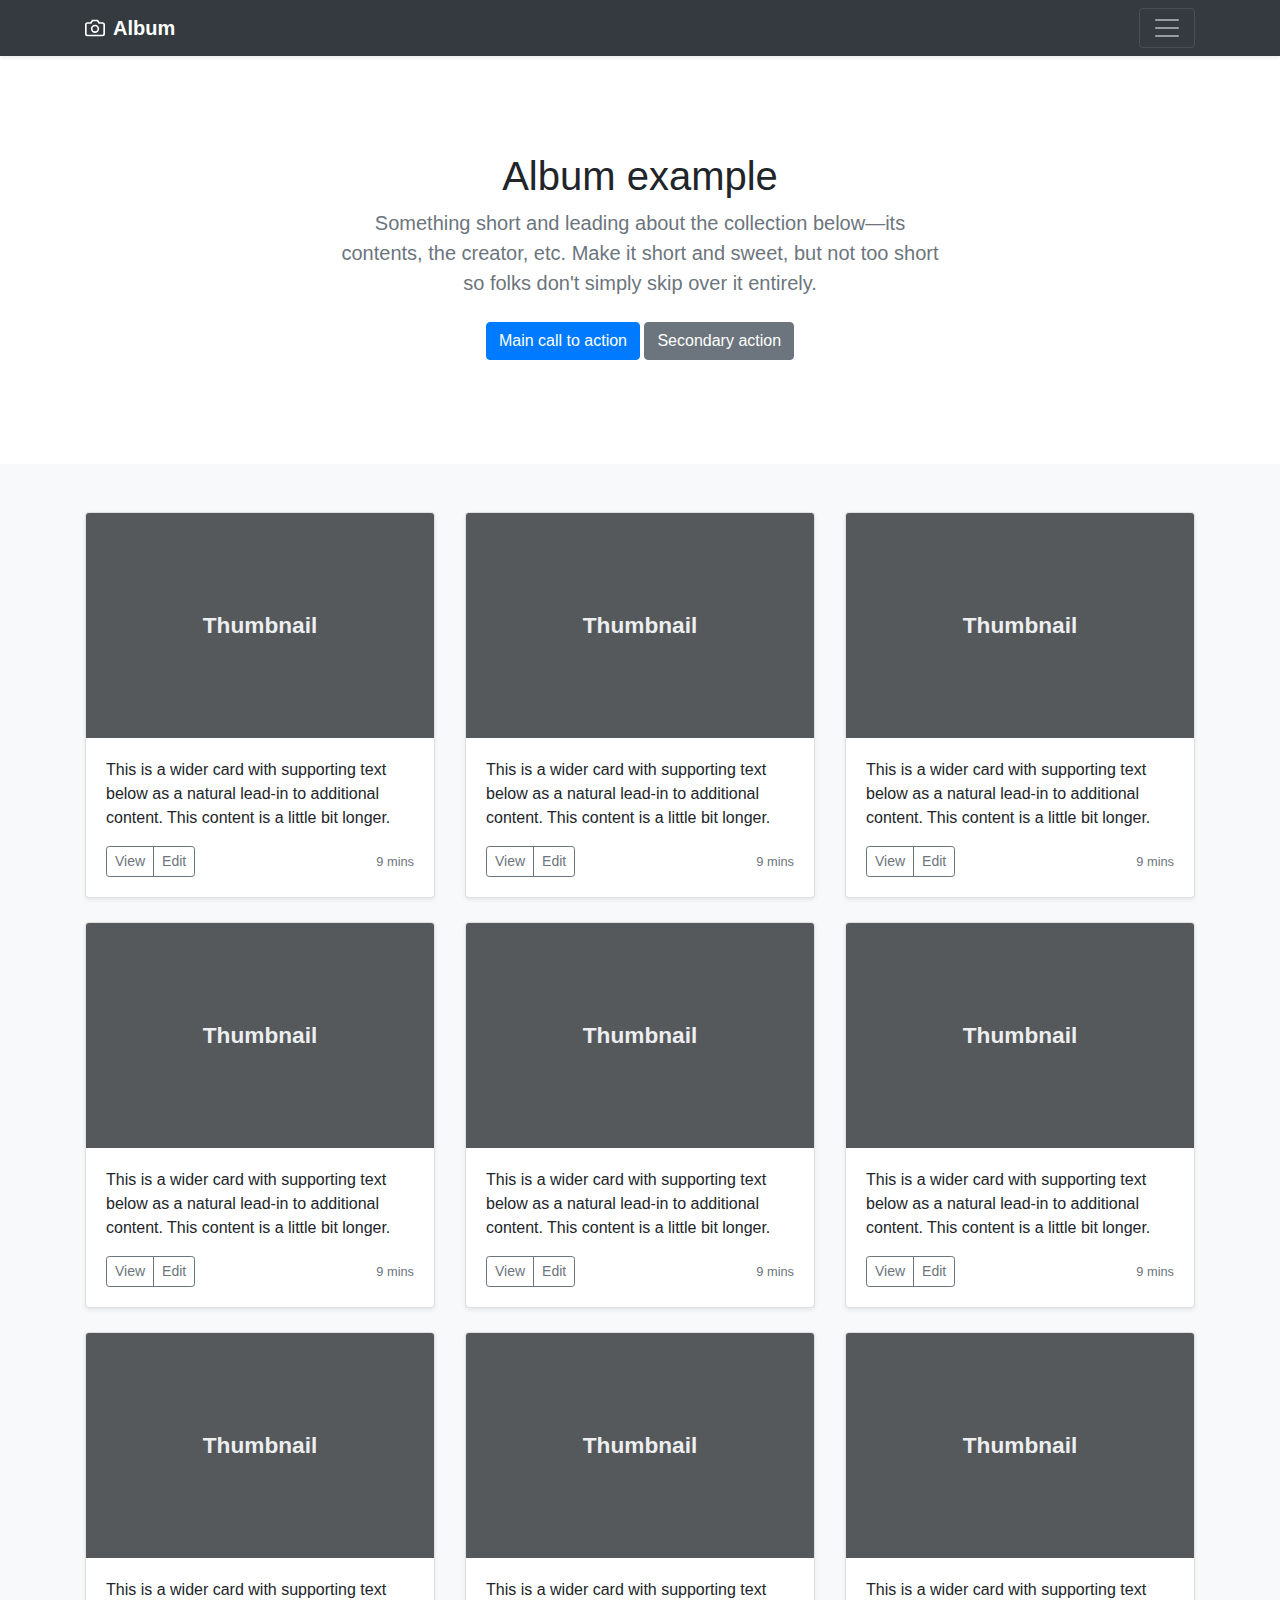
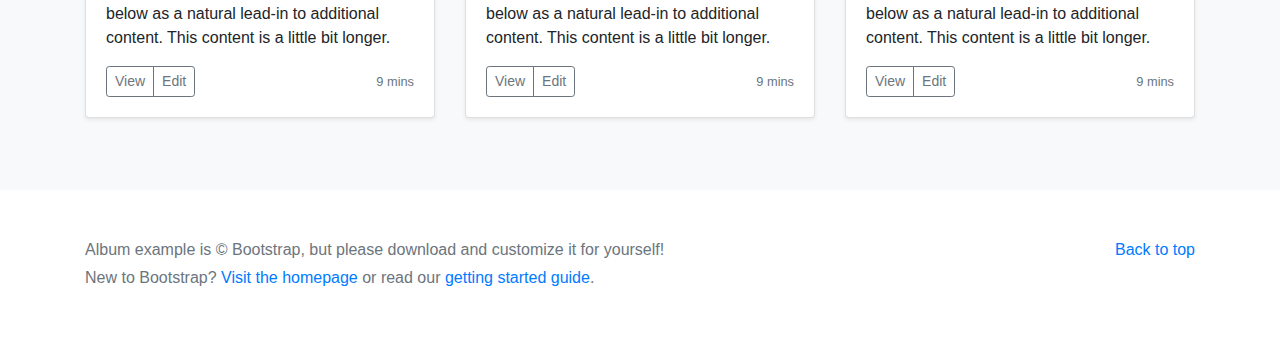
<file: Example/Album example for Bootstrap.htm>
<!DOCTYPE html>
<!-- saved from url=(0049)https://getbootstrap.com/docs/4.1/examples/album/ -->
<html lang="en"><head><meta http-equiv="Content-Type" content="text/html; charset=UTF-8">
    
    <meta name="viewport" content="width=device-width, initial-scale=1, shrink-to-fit=no">
    <meta name="description" content="">
    <meta name="author" content="">
    <link rel="icon" href="https://getbootstrap.com/favicon.ico">

    <title>Album example for Bootstrap</title>

    <!-- Bootstrap core CSS -->
    <link href="./Album example for Bootstrap_files/bootstrap.min.css" rel="stylesheet">

    <!-- Custom styles for this template -->
    <link href="./Album example for Bootstrap_files/album.css" rel="stylesheet">
  </head>

  <body>

    <header>
      <div class="collapse bg-dark" id="navbarHeader">
        <div class="container">
          <div class="row">
            <div class="col-sm-8 col-md-7 py-4">
              <h4 class="text-white">About</h4>
              <p class="text-muted">Add some information about the album below, the author, or any other background context. Make it a few sentences long so folks can pick up some informative tidbits. Then, link them off to some social networking sites or contact information.</p>
            </div>
            <div class="col-sm-4 offset-md-1 py-4">
              <h4 class="text-white">Contact</h4>
              <ul class="list-unstyled">
                <li><a href="https://getbootstrap.com/docs/4.1/examples/album/#" class="text-white">Follow on Twitter</a></li>
                <li><a href="https://getbootstrap.com/docs/4.1/examples/album/#" class="text-white">Like on Facebook</a></li>
                <li><a href="https://getbootstrap.com/docs/4.1/examples/album/#" class="text-white">Email me</a></li>
              </ul>
            </div>
          </div>
        </div>
      </div>
      <div class="navbar navbar-dark bg-dark shadow-sm">
        <div class="container d-flex justify-content-between">
          <a href="https://getbootstrap.com/docs/4.1/examples/album/#" class="navbar-brand d-flex align-items-center">
            <svg xmlns="http://www.w3.org/2000/svg" width="20" height="20" viewBox="0 0 24 24" fill="none" stroke="currentColor" stroke-width="2" stroke-linecap="round" stroke-linejoin="round" class="mr-2"><path d="M23 19a2 2 0 0 1-2 2H3a2 2 0 0 1-2-2V8a2 2 0 0 1 2-2h4l2-3h6l2 3h4a2 2 0 0 1 2 2z"></path><circle cx="12" cy="13" r="4"></circle></svg>
            <strong>Album</strong>
          </a>
          <button class="navbar-toggler" type="button" data-toggle="collapse" data-target="#navbarHeader" aria-controls="navbarHeader" aria-expanded="false" aria-label="Toggle navigation">
            <span class="navbar-toggler-icon"></span>
          </button>
        </div>
      </div>
    </header>

    <main role="main">

      <section class="jumbotron text-center">
        <div class="container">
          <h1 class="jumbotron-heading">Album example</h1>
          <p class="lead text-muted">Something short and leading about the collection below—its contents, the creator, etc. Make it short and sweet, but not too short so folks don't simply skip over it entirely.</p>
          <p>
            <a href="https://getbootstrap.com/docs/4.1/examples/album/#" class="btn btn-primary my-2">Main call to action</a>
            <a href="https://getbootstrap.com/docs/4.1/examples/album/#" class="btn btn-secondary my-2">Secondary action</a>
          </p>
        </div>
      </section>

      <div class="album py-5 bg-light">
        <div class="container">

          <div class="row">
            <div class="col-md-4">
              <div class="card mb-4 shadow-sm">
                <img class="card-img-top" data-src="../artwork/Emergency_Exit_CrashReports_(Final).jpg" alt="Thumbnail [100%x225]" style="height: 225px; width: 100%; display: block;" src="data:image/svg+xml;charset=UTF-8,%3Csvg%20width%3D%22348%22%20height%3D%22225%22%20xmlns%3D%22http%3A%2F%2Fwww.w3.org%2F2000%2Fsvg%22%20viewBox%3D%220%200%20348%20225%22%20preserveAspectRatio%3D%22none%22%3E%3Cdefs%3E%3Cstyle%20type%3D%22text%2Fcss%22%3E%23holder_165ac34d88a%20text%20%7B%20fill%3A%23eceeef%3Bfont-weight%3Abold%3Bfont-family%3AArial%2C%20Helvetica%2C%20Open%20Sans%2C%20sans-serif%2C%20monospace%3Bfont-size%3A17pt%20%7D%20%3C%2Fstyle%3E%3C%2Fdefs%3E%3Cg%20id%3D%22holder_165ac34d88a%22%3E%3Crect%20width%3D%22348%22%20height%3D%22225%22%20fill%3D%22%2355595c%22%3E%3C%2Frect%3E%3Cg%3E%3Ctext%20x%3D%22116.7265625%22%20y%3D%22120.3%22%3EThumbnail%3C%2Ftext%3E%3C%2Fg%3E%3C%2Fg%3E%3C%2Fsvg%3E" data-holder-rendered="true">
                <div class="card-body">
                  <p class="card-text">This is a wider card with supporting text below as a natural lead-in to additional content. This content is a little bit longer.</p>
                  <div class="d-flex justify-content-between align-items-center">
                    <div class="btn-group">
                      <button type="button" class="btn btn-sm btn-outline-secondary">View</button>
                      <button type="button" class="btn btn-sm btn-outline-secondary">Edit</button>
                    </div>
                    <small class="text-muted">9 mins</small>
                  </div>
                </div>
              </div>
            </div>
            <div class="col-md-4">
              <div class="card mb-4 shadow-sm">
                <img class="card-img-top" data-src="holder.js/100px225?theme=thumb&amp;bg=55595c&amp;fg=eceeef&amp;text=Thumbnail" alt="Thumbnail [100%x225]" src="data:image/svg+xml;charset=UTF-8,%3Csvg%20width%3D%22348%22%20height%3D%22225%22%20xmlns%3D%22http%3A%2F%2Fwww.w3.org%2F2000%2Fsvg%22%20viewBox%3D%220%200%20348%20225%22%20preserveAspectRatio%3D%22none%22%3E%3Cdefs%3E%3Cstyle%20type%3D%22text%2Fcss%22%3E%23holder_165ac34d88c%20text%20%7B%20fill%3A%23eceeef%3Bfont-weight%3Abold%3Bfont-family%3AArial%2C%20Helvetica%2C%20Open%20Sans%2C%20sans-serif%2C%20monospace%3Bfont-size%3A17pt%20%7D%20%3C%2Fstyle%3E%3C%2Fdefs%3E%3Cg%20id%3D%22holder_165ac34d88c%22%3E%3Crect%20width%3D%22348%22%20height%3D%22225%22%20fill%3D%22%2355595c%22%3E%3C%2Frect%3E%3Cg%3E%3Ctext%20x%3D%22116.7265625%22%20y%3D%22120.3%22%3EThumbnail%3C%2Ftext%3E%3C%2Fg%3E%3C%2Fg%3E%3C%2Fsvg%3E" data-holder-rendered="true" style="height: 225px; width: 100%; display: block;">
                <div class="card-body">
                  <p class="card-text">This is a wider card with supporting text below as a natural lead-in to additional content. This content is a little bit longer.</p>
                  <div class="d-flex justify-content-between align-items-center">
                    <div class="btn-group">
                      <button type="button" class="btn btn-sm btn-outline-secondary">View</button>
                      <button type="button" class="btn btn-sm btn-outline-secondary">Edit</button>
                    </div>
                    <small class="text-muted">9 mins</small>
                  </div>
                </div>
              </div>
            </div>
            <div class="col-md-4">
              <div class="card mb-4 shadow-sm">
                <img class="card-img-top" data-src="holder.js/100px225?theme=thumb&amp;bg=55595c&amp;fg=eceeef&amp;text=Thumbnail" alt="Thumbnail [100%x225]" src="data:image/svg+xml;charset=UTF-8,%3Csvg%20width%3D%22348%22%20height%3D%22225%22%20xmlns%3D%22http%3A%2F%2Fwww.w3.org%2F2000%2Fsvg%22%20viewBox%3D%220%200%20348%20225%22%20preserveAspectRatio%3D%22none%22%3E%3Cdefs%3E%3Cstyle%20type%3D%22text%2Fcss%22%3E%23holder_165ac34d88c%20text%20%7B%20fill%3A%23eceeef%3Bfont-weight%3Abold%3Bfont-family%3AArial%2C%20Helvetica%2C%20Open%20Sans%2C%20sans-serif%2C%20monospace%3Bfont-size%3A17pt%20%7D%20%3C%2Fstyle%3E%3C%2Fdefs%3E%3Cg%20id%3D%22holder_165ac34d88c%22%3E%3Crect%20width%3D%22348%22%20height%3D%22225%22%20fill%3D%22%2355595c%22%3E%3C%2Frect%3E%3Cg%3E%3Ctext%20x%3D%22116.7265625%22%20y%3D%22120.3%22%3EThumbnail%3C%2Ftext%3E%3C%2Fg%3E%3C%2Fg%3E%3C%2Fsvg%3E" data-holder-rendered="true" style="height: 225px; width: 100%; display: block;">
                <div class="card-body">
                  <p class="card-text">This is a wider card with supporting text below as a natural lead-in to additional content. This content is a little bit longer.</p>
                  <div class="d-flex justify-content-between align-items-center">
                    <div class="btn-group">
                      <button type="button" class="btn btn-sm btn-outline-secondary">View</button>
                      <button type="button" class="btn btn-sm btn-outline-secondary">Edit</button>
                    </div>
                    <small class="text-muted">9 mins</small>
                  </div>
                </div>
              </div>
            </div>

            <div class="col-md-4">
              <div class="card mb-4 shadow-sm">
                <img class="card-img-top" data-src="holder.js/100px225?theme=thumb&amp;bg=55595c&amp;fg=eceeef&amp;text=Thumbnail" alt="Thumbnail [100%x225]" src="data:image/svg+xml;charset=UTF-8,%3Csvg%20width%3D%22348%22%20height%3D%22225%22%20xmlns%3D%22http%3A%2F%2Fwww.w3.org%2F2000%2Fsvg%22%20viewBox%3D%220%200%20348%20225%22%20preserveAspectRatio%3D%22none%22%3E%3Cdefs%3E%3Cstyle%20type%3D%22text%2Fcss%22%3E%23holder_165ac34d88d%20text%20%7B%20fill%3A%23eceeef%3Bfont-weight%3Abold%3Bfont-family%3AArial%2C%20Helvetica%2C%20Open%20Sans%2C%20sans-serif%2C%20monospace%3Bfont-size%3A17pt%20%7D%20%3C%2Fstyle%3E%3C%2Fdefs%3E%3Cg%20id%3D%22holder_165ac34d88d%22%3E%3Crect%20width%3D%22348%22%20height%3D%22225%22%20fill%3D%22%2355595c%22%3E%3C%2Frect%3E%3Cg%3E%3Ctext%20x%3D%22116.7265625%22%20y%3D%22120.3%22%3EThumbnail%3C%2Ftext%3E%3C%2Fg%3E%3C%2Fg%3E%3C%2Fsvg%3E" data-holder-rendered="true" style="height: 225px; width: 100%; display: block;">
                <div class="card-body">
                  <p class="card-text">This is a wider card with supporting text below as a natural lead-in to additional content. This content is a little bit longer.</p>
                  <div class="d-flex justify-content-between align-items-center">
                    <div class="btn-group">
                      <button type="button" class="btn btn-sm btn-outline-secondary">View</button>
                      <button type="button" class="btn btn-sm btn-outline-secondary">Edit</button>
                    </div>
                    <small class="text-muted">9 mins</small>
                  </div>
                </div>
              </div>
            </div>
            <div class="col-md-4">
              <div class="card mb-4 shadow-sm">
                <img class="card-img-top" data-src="holder.js/100px225?theme=thumb&amp;bg=55595c&amp;fg=eceeef&amp;text=Thumbnail" alt="Thumbnail [100%x225]" src="data:image/svg+xml;charset=UTF-8,%3Csvg%20width%3D%22348%22%20height%3D%22225%22%20xmlns%3D%22http%3A%2F%2Fwww.w3.org%2F2000%2Fsvg%22%20viewBox%3D%220%200%20348%20225%22%20preserveAspectRatio%3D%22none%22%3E%3Cdefs%3E%3Cstyle%20type%3D%22text%2Fcss%22%3E%23holder_165ac34d88e%20text%20%7B%20fill%3A%23eceeef%3Bfont-weight%3Abold%3Bfont-family%3AArial%2C%20Helvetica%2C%20Open%20Sans%2C%20sans-serif%2C%20monospace%3Bfont-size%3A17pt%20%7D%20%3C%2Fstyle%3E%3C%2Fdefs%3E%3Cg%20id%3D%22holder_165ac34d88e%22%3E%3Crect%20width%3D%22348%22%20height%3D%22225%22%20fill%3D%22%2355595c%22%3E%3C%2Frect%3E%3Cg%3E%3Ctext%20x%3D%22116.7265625%22%20y%3D%22120.3%22%3EThumbnail%3C%2Ftext%3E%3C%2Fg%3E%3C%2Fg%3E%3C%2Fsvg%3E" data-holder-rendered="true" style="height: 225px; width: 100%; display: block;">
                <div class="card-body">
                  <p class="card-text">This is a wider card with supporting text below as a natural lead-in to additional content. This content is a little bit longer.</p>
                  <div class="d-flex justify-content-between align-items-center">
                    <div class="btn-group">
                      <button type="button" class="btn btn-sm btn-outline-secondary">View</button>
                      <button type="button" class="btn btn-sm btn-outline-secondary">Edit</button>
                    </div>
                    <small class="text-muted">9 mins</small>
                  </div>
                </div>
              </div>
            </div>
            <div class="col-md-4">
              <div class="card mb-4 shadow-sm">
                <img class="card-img-top" data-src="holder.js/100px225?theme=thumb&amp;bg=55595c&amp;fg=eceeef&amp;text=Thumbnail" alt="Thumbnail [100%x225]" src="data:image/svg+xml;charset=UTF-8,%3Csvg%20width%3D%22348%22%20height%3D%22225%22%20xmlns%3D%22http%3A%2F%2Fwww.w3.org%2F2000%2Fsvg%22%20viewBox%3D%220%200%20348%20225%22%20preserveAspectRatio%3D%22none%22%3E%3Cdefs%3E%3Cstyle%20type%3D%22text%2Fcss%22%3E%23holder_165ac34d88f%20text%20%7B%20fill%3A%23eceeef%3Bfont-weight%3Abold%3Bfont-family%3AArial%2C%20Helvetica%2C%20Open%20Sans%2C%20sans-serif%2C%20monospace%3Bfont-size%3A17pt%20%7D%20%3C%2Fstyle%3E%3C%2Fdefs%3E%3Cg%20id%3D%22holder_165ac34d88f%22%3E%3Crect%20width%3D%22348%22%20height%3D%22225%22%20fill%3D%22%2355595c%22%3E%3C%2Frect%3E%3Cg%3E%3Ctext%20x%3D%22116.7265625%22%20y%3D%22120.3%22%3EThumbnail%3C%2Ftext%3E%3C%2Fg%3E%3C%2Fg%3E%3C%2Fsvg%3E" data-holder-rendered="true" style="height: 225px; width: 100%; display: block;">
                <div class="card-body">
                  <p class="card-text">This is a wider card with supporting text below as a natural lead-in to additional content. This content is a little bit longer.</p>
                  <div class="d-flex justify-content-between align-items-center">
                    <div class="btn-group">
                      <button type="button" class="btn btn-sm btn-outline-secondary">View</button>
                      <button type="button" class="btn btn-sm btn-outline-secondary">Edit</button>
                    </div>
                    <small class="text-muted">9 mins</small>
                  </div>
                </div>
              </div>
            </div>

            <div class="col-md-4">
              <div class="card mb-4 shadow-sm">
                <img class="card-img-top" data-src="holder.js/100px225?theme=thumb&amp;bg=55595c&amp;fg=eceeef&amp;text=Thumbnail" alt="Thumbnail [100%x225]" src="data:image/svg+xml;charset=UTF-8,%3Csvg%20width%3D%22348%22%20height%3D%22225%22%20xmlns%3D%22http%3A%2F%2Fwww.w3.org%2F2000%2Fsvg%22%20viewBox%3D%220%200%20348%20225%22%20preserveAspectRatio%3D%22none%22%3E%3Cdefs%3E%3Cstyle%20type%3D%22text%2Fcss%22%3E%23holder_165ac34d891%20text%20%7B%20fill%3A%23eceeef%3Bfont-weight%3Abold%3Bfont-family%3AArial%2C%20Helvetica%2C%20Open%20Sans%2C%20sans-serif%2C%20monospace%3Bfont-size%3A17pt%20%7D%20%3C%2Fstyle%3E%3C%2Fdefs%3E%3Cg%20id%3D%22holder_165ac34d891%22%3E%3Crect%20width%3D%22348%22%20height%3D%22225%22%20fill%3D%22%2355595c%22%3E%3C%2Frect%3E%3Cg%3E%3Ctext%20x%3D%22116.7265625%22%20y%3D%22120.3%22%3EThumbnail%3C%2Ftext%3E%3C%2Fg%3E%3C%2Fg%3E%3C%2Fsvg%3E" data-holder-rendered="true" style="height: 225px; width: 100%; display: block;">
                <div class="card-body">
                  <p class="card-text">This is a wider card with supporting text below as a natural lead-in to additional content. This content is a little bit longer.</p>
                  <div class="d-flex justify-content-between align-items-center">
                    <div class="btn-group">
                      <button type="button" class="btn btn-sm btn-outline-secondary">View</button>
                      <button type="button" class="btn btn-sm btn-outline-secondary">Edit</button>
                    </div>
                    <small class="text-muted">9 mins</small>
                  </div>
                </div>
              </div>
            </div>
            <div class="col-md-4">
              <div class="card mb-4 shadow-sm">
                <img class="card-img-top" data-src="holder.js/100px225?theme=thumb&amp;bg=55595c&amp;fg=eceeef&amp;text=Thumbnail" alt="Thumbnail [100%x225]" src="data:image/svg+xml;charset=UTF-8,%3Csvg%20width%3D%22348%22%20height%3D%22225%22%20xmlns%3D%22http%3A%2F%2Fwww.w3.org%2F2000%2Fsvg%22%20viewBox%3D%220%200%20348%20225%22%20preserveAspectRatio%3D%22none%22%3E%3Cdefs%3E%3Cstyle%20type%3D%22text%2Fcss%22%3E%23holder_165ac34d893%20text%20%7B%20fill%3A%23eceeef%3Bfont-weight%3Abold%3Bfont-family%3AArial%2C%20Helvetica%2C%20Open%20Sans%2C%20sans-serif%2C%20monospace%3Bfont-size%3A17pt%20%7D%20%3C%2Fstyle%3E%3C%2Fdefs%3E%3Cg%20id%3D%22holder_165ac34d893%22%3E%3Crect%20width%3D%22348%22%20height%3D%22225%22%20fill%3D%22%2355595c%22%3E%3C%2Frect%3E%3Cg%3E%3Ctext%20x%3D%22116.7265625%22%20y%3D%22120.3%22%3EThumbnail%3C%2Ftext%3E%3C%2Fg%3E%3C%2Fg%3E%3C%2Fsvg%3E" data-holder-rendered="true" style="height: 225px; width: 100%; display: block;">
                <div class="card-body">
                  <p class="card-text">This is a wider card with supporting text below as a natural lead-in to additional content. This content is a little bit longer.</p>
                  <div class="d-flex justify-content-between align-items-center">
                    <div class="btn-group">
                      <button type="button" class="btn btn-sm btn-outline-secondary">View</button>
                      <button type="button" class="btn btn-sm btn-outline-secondary">Edit</button>
                    </div>
                    <small class="text-muted">9 mins</small>
                  </div>
                </div>
              </div>
            </div>
            <div class="col-md-4">
              <div class="card mb-4 shadow-sm">
                <img class="card-img-top" data-src="holder.js/100px225?theme=thumb&amp;bg=55595c&amp;fg=eceeef&amp;text=Thumbnail" alt="Thumbnail [100%x225]" src="data:image/svg+xml;charset=UTF-8,%3Csvg%20width%3D%22348%22%20height%3D%22225%22%20xmlns%3D%22http%3A%2F%2Fwww.w3.org%2F2000%2Fsvg%22%20viewBox%3D%220%200%20348%20225%22%20preserveAspectRatio%3D%22none%22%3E%3Cdefs%3E%3Cstyle%20type%3D%22text%2Fcss%22%3E%23holder_165ac34d895%20text%20%7B%20fill%3A%23eceeef%3Bfont-weight%3Abold%3Bfont-family%3AArial%2C%20Helvetica%2C%20Open%20Sans%2C%20sans-serif%2C%20monospace%3Bfont-size%3A17pt%20%7D%20%3C%2Fstyle%3E%3C%2Fdefs%3E%3Cg%20id%3D%22holder_165ac34d895%22%3E%3Crect%20width%3D%22348%22%20height%3D%22225%22%20fill%3D%22%2355595c%22%3E%3C%2Frect%3E%3Cg%3E%3Ctext%20x%3D%22116.7265625%22%20y%3D%22120.3%22%3EThumbnail%3C%2Ftext%3E%3C%2Fg%3E%3C%2Fg%3E%3C%2Fsvg%3E" data-holder-rendered="true" style="height: 225px; width: 100%; display: block;">
                <div class="card-body">
                  <p class="card-text">This is a wider card with supporting text below as a natural lead-in to additional content. This content is a little bit longer.</p>
                  <div class="d-flex justify-content-between align-items-center">
                    <div class="btn-group">
                      <button type="button" class="btn btn-sm btn-outline-secondary">View</button>
                      <button type="button" class="btn btn-sm btn-outline-secondary">Edit</button>
                    </div>
                    <small class="text-muted">9 mins</small>
                  </div>
                </div>
              </div>
            </div>
          </div>
        </div>
      </div>

    </main>

    <footer class="text-muted">
      <div class="container">
        <p class="float-right">
          <a href="https://getbootstrap.com/docs/4.1/examples/album/#">Back to top</a>
        </p>
        <p>Album example is © Bootstrap, but please download and customize it for yourself!</p>
        <p>New to Bootstrap? <a href="https://getbootstrap.com/docs/4.1/">Visit the homepage</a> or read our <a href="https://getbootstrap.com/docs/4.1/getting-started/">getting started guide</a>.</p>
      </div>
    </footer>

    <!-- Bootstrap core JavaScript
    ================================================== -->
    <!-- Placed at the end of the document so the pages load faster -->
    <script src="./Album example for Bootstrap_files/jquery-3.3.1.slim.min.js" integrity="sha384-q8i/X+965DzO0rT7abK41JStQIAqVgRVzpbzo5smXKp4YfRvH+8abtTE1Pi6jizo" crossorigin="anonymous"></script>
    <script>window.jQuery || document.write('<script src="../../assets/js/vendor/jquery-slim.min.js"><\/script>')</script>
    <script src="./Album example for Bootstrap_files/popper.min.js"></script>
    <script src="./Album example for Bootstrap_files/bootstrap.min.js"></script>
    <script src="./Album example for Bootstrap_files/holder.min.js"></script>
  

<svg xmlns="http://www.w3.org/2000/svg" width="348" height="225" viewBox="0 0 348 225" preserveAspectRatio="none" style="display: none; visibility: hidden; position: absolute; top: -100%; left: -100%;"><defs><style type="text/css"></style></defs><text x="0" y="17" style="font-weight:bold;font-size:17pt;font-family:Arial, Helvetica, Open Sans, sans-serif">Thumbnail</text></svg></body></html>
</file>
<file: Example/Album example for Bootstrap_files/album.css>
:root {
  --jumbotron-padding-y: 3rem;
}

.jumbotron {
  padding-top: var(--jumbotron-padding-y);
  padding-bottom: var(--jumbotron-padding-y);
  margin-bottom: 0;
  background-color: #fff;
}
@media (min-width: 768px) {
  .jumbotron {
    padding-top: calc(var(--jumbotron-padding-y) * 2);
    padding-bottom: calc(var(--jumbotron-padding-y) * 2);
  }
}

.jumbotron p:last-child {
  margin-bottom: 0;
}

.jumbotron-heading {
  font-weight: 300;
}

.jumbotron .container {
  max-width: 40rem;
}

footer {
  padding-top: 3rem;
  padding-bottom: 3rem;
}

footer p {
  margin-bottom: .25rem;
}
</file>
